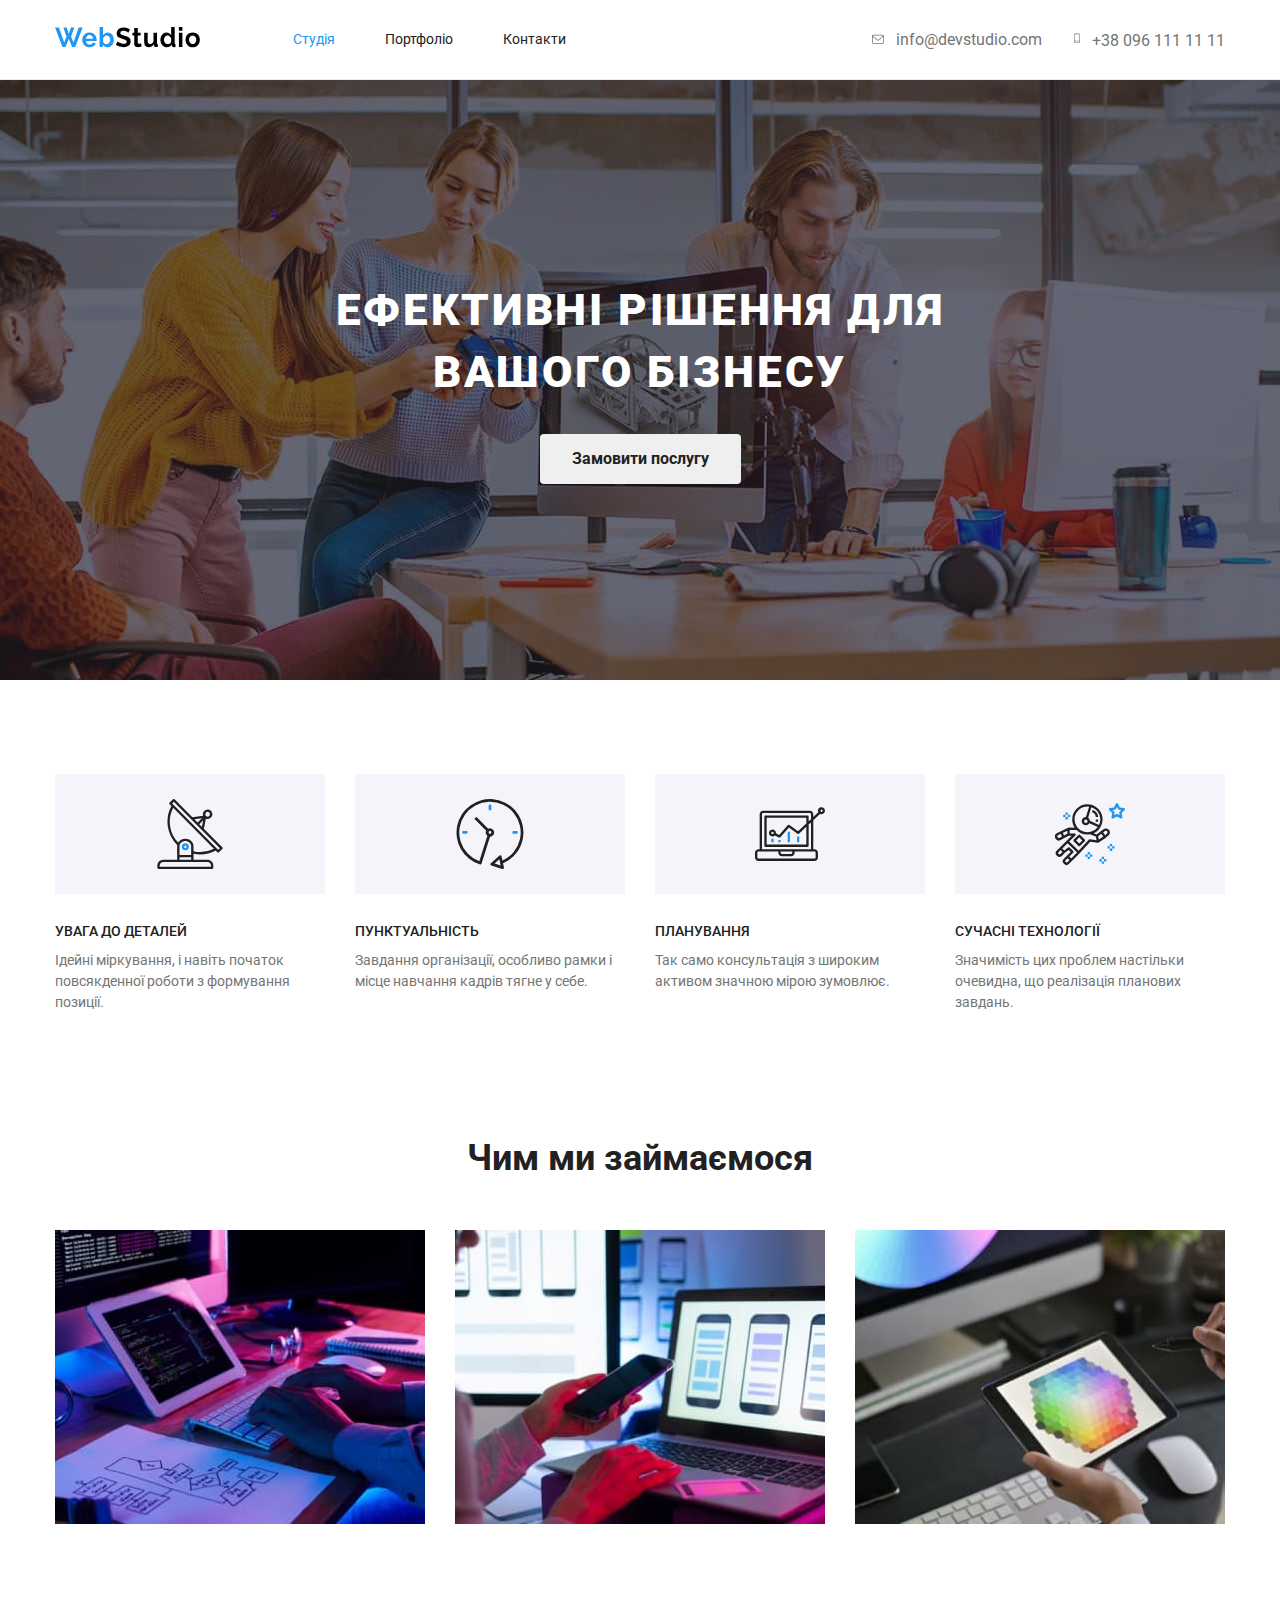
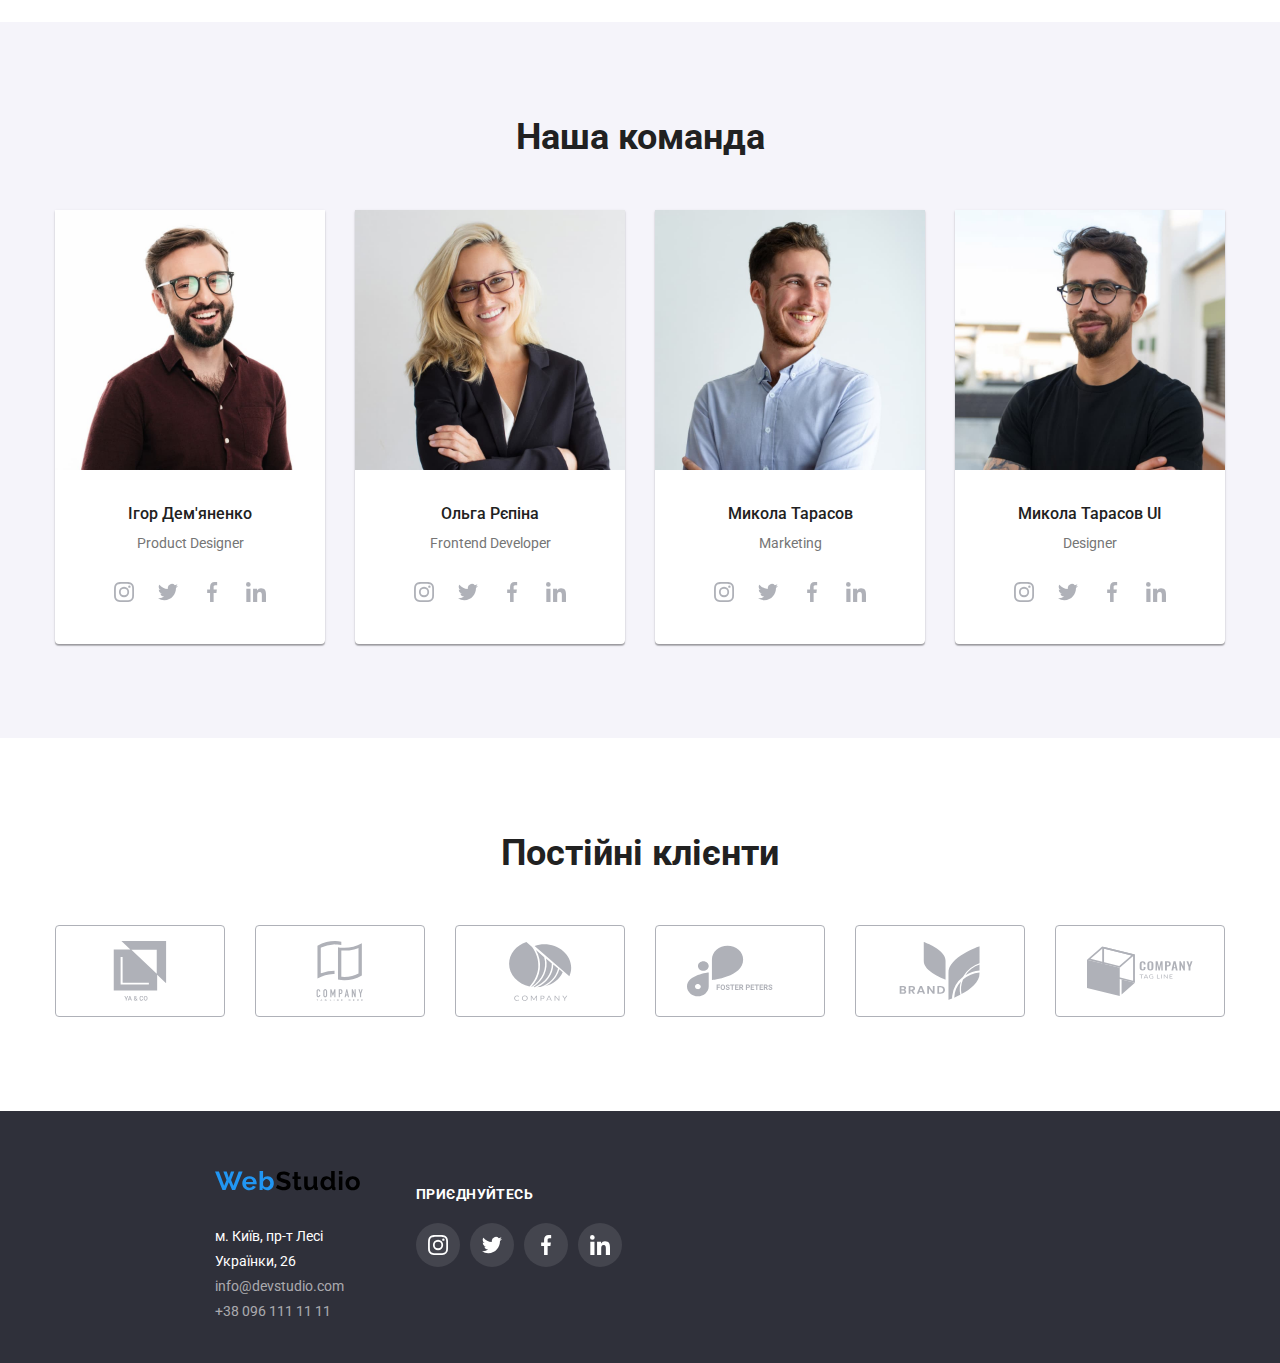
<file: index.html>
<!DOCTYPE html>
<html lang="ua">
  <head>
    <meta charset="UTF-8" />
    <meta http-equiv="X-UA-Compatible" content="IE=edge" />
    <meta name="viewport" content="width=device-width, initial-scale=1.0" />
    <title>Студія</title>
    <link
      href="https://fonts.googleapis.com/css2?family=Raleway:ital,wght@0,700;1,700&family=Roboto:ital,wght@0,400;0,500;0,700;0,900;1,400;1,500;1,700;1,900&display=swap"
      rel="stylesheet"
    />
    <link
      rel="stylesheet"
      href="https://cdnjs.cloudflare.com/ajax/libs/modern-normalize/1.1.0/modern-normalize.min.css"
    />
    <link rel="stylesheet" href="./css/styles.css" />
  </head>
  <body>
    <!--шапка-->
    <header class="page-header">
      <div class="container">
        <nav class="main-nav">
          <a class="link-logo" href="/">
            <img src="./images/logo.svg" alt="логотип" width="145" />
          </a>
          <ul class="site-nav-list">
            <li><a class="link-nav current" href="./index.html">Студія</a></li>
            <li><a class="link-nav" href="./portfolio.html">Портфоліо</a></li>
            <li><a class="link-nav" href="#">Контакти</a></li>
          </ul>
          <ul class="items main-nav">
            <li class="items-li">
              <a
                class="link-nav link-nav-color"
                href="mailto:info@devstudio.com"
              >
                <svg class="icon mail" width="16" height="12">
                  <use href="./images/icons.svg#envelope"></use></svg
                >info@devstudio.com</a
              >
            </li>
            <li class="items-li">
              <a class="link-nav link-nav-color" href="tel:+38 096 111 11 11">
                <svg class="icon phone" width="10" height="16">
                  <use href="./images/icons.svg#smartphone"></use></svg
                >+38 096 111 11 11</a
              >
            </li>
          </ul>
        </nav>
      </div>
    </header>
    <main>
      <!--герой-->
      <section class="hero-section overlay">
        <h1 class="hero-title">
          Ефективні рішення для <br />
          вашого бізнесу
        </h1>
        <button class="hero-pointer" type="button">Замовити послугу</button>
      </section>
      <!--переваги-->
      <section class="section">
        <div class="container">
          <ul class="benefits-items">
            <li class="list-item-icon">
              <div class="benefits-container">
                <svg width="70" height="70">
                  <use href="./images/icons.svg#antenna"></use>
                </svg>
              </div>
              <h3 class="title items-text">УВАГА ДО ДЕТАЛЕЙ</h3>
              <p class="text items-text">
                Ідейні міркування, і навіть початок повсякденної роботи з
                формування позиції.
              </p>
            </li>
            <li class="list-item-icon">
              <div class="benefits-container">
                <svg width="70" height="70">
                  <use href="./images/icons.svg#clock"></use>
                </svg>
              </div>
              <h3 class="title items-text">ПУНКТУАЛЬНІСТЬ</h3>
              <p class="text items-text">
                Завдання організації, особливо рамки і місце навчання кадрів
                тягне у себе.
              </p>
            </li>
            <li class="list-item-icon">
              <div class="benefits-container">
                <svg width="70" height="70">
                  <use href="./images/icons.svg#diagram"></use>
                </svg>
              </div>
              <h3 class="title items-text">ПЛАНУВАННЯ</h3>
              <p class="text items-text">
                Так само консультація з широким активом значною мірою зумовлює.
              </p>
            </li>
            <li class="list-item-icon">
              <div class="benefits-container">
                <svg width="70" height="70">
                  <use href="./images/icons.svg#astronaut"></use>
                </svg>
              </div>
              <h3 class="title items-text">СУЧАСНІ ТЕХНОЛОГІЇ</h3>
              <p class="text items-text">
                Значимість цих проблем настільки очевидна, що реалізація
                планових завдань.
              </p>
            </li>
          </ul>
        </div>
      </section>
      <!--заняття-->
      <section class="section job">
        <div class="container">
          <h2 class="subject-title">Чим ми займаємося</h2>
          <ul class="items">
            <li class="items-li">
              <img src="./images/work_1.jpg" alt="клавіатура" width="370" />
            </li>
            <li class="items-li">
              <img src="./images/work_2.jpg" alt="телефон" width="370" />
            </li>
            <li class="items-li">
              <img src="./images/work_3.jpg" alt="палітра" width="370" />
            </li>
          </ul>
        </div>
      </section>
      <!--працівники-->
      <section class="section-team">
        <div class="container-team">
          <h3 class="subject-title-team">Наша команда</h3>
          <ul class="item items-team">
            <li class="border items-li">
              <img
                class="foto"
                src="./images/igor.jpg"
                alt="хлопець усміхається"
                width="270"
              />
              <h3 class="name">Ігор Дем'яненко</h3>
              <p class="text-team">Product Designer</p>
              <ul class="social-links list">
                <li>
                  <a class="social-networks" href="https://www.instagram.com/">
                    <svg width="20" height="20">
                      <use href="./images/icons.svg#instagram"></use>
                    </svg>
                  </a>
                </li>
                <li>
                  <a class="social-networks" href="https://twitter.com/">
                    <svg width="20" height="20">
                      <use href="./images/icons.svg#twitter"></use></svg
                  ></a>
                </li>
                <li>
                  <a class="social-networks" href="https://www.facebook.com/">
                    <svg width="20" height="20">
                      <use href="./images/icons.svg#facebook"></use></svg
                  ></a>
                </li>
                <li>
                  <a class="social-networks" href="https://www.linkedin.com/">
                    <svg width="20" height="20">
                      <use href="./images/icons.svg#linkedin"></use></svg
                  ></a>
                </li>
              </ul>
            </li>
            <li class="border items-li">
              <img
                class="foto"
                src="./images/olga.jpg"
                alt="дівчина блондинка"
                width="270"
              />
              <h3 class="name">Ольга Рєпіна</h3>
              <p class="text-team">Frontend Developer</p>
              <ul class="social-links list">
                <li>
                  <a class="social-networks" href="https://www.instagram.com/">
                    <svg width="20" height="20">
                      <use href="./images/icons.svg#instagram"></use>
                    </svg>
                  </a>
                </li>
                <li>
                  <a class="social-networks" href="https://twitter.com/">
                    <svg width="20" height="20">
                      <use href="./images/icons.svg#twitter"></use></svg
                  ></a>
                </li>
                <li>
                  <a class="social-networks" href="https://www.facebook.com/">
                    <svg width="20" height="20">
                      <use href="./images/icons.svg#facebook"></use></svg
                  ></a>
                </li>
                <li>
                  <a class="social-networks" href="https://www.linkedin.com/">
                    <svg width="20" height="20">
                      <use href="./images/icons.svg#linkedin"></use></svg
                  ></a>
                </li>
              </ul>
            </li>
            <li class="border items-li">
              <img
                class="foto"
                src="./images/kolya.jpg"
                alt="хлопець в сорочці"
                width="270"
              />
              <h3 class="name">Микола Тарасов</h3>
              <p class="text-team">Marketing</p>
              <ul class="social-links list">
                <li>
                  <a class="social-networks" href="https://www.instagram.com/">
                    <svg width="20" height="20">
                      <use href="./images/icons.svg#instagram"></use>
                    </svg>
                  </a>
                </li>
                <li>
                  <a class="social-networks" href="https://twitter.com/">
                    <svg width="20" height="20">
                      <use href="./images/icons.svg#twitter"></use></svg
                  ></a>
                </li>
                <li>
                  <a class="social-networks" href="https://www.facebook.com/">
                    <svg width="20" height="20">
                      <use href="./images/icons.svg#facebook"></use></svg
                  ></a>
                </li>
                <li>
                  <a class="social-networks" href="https://www.linkedin.com/">
                    <svg width="20" height="20">
                      <use href="./images/icons.svg#linkedin"></use></svg
                  ></a>
                </li>
              </ul>
            </li>
            <li class="border items-li">
              <img
                class="foto"
                src="./images/misha.jpg"
                alt="хлопець в окулярах"
                width="270"
              />
              <h3 class="name">Микола Тарасов UI</h3>
              <p class="text-team">Designer</p>
              <ul class="social-links list">
                <li>
                  <a class="social-networks" href="https://www.instagram.com/">
                    <svg width="20" height="20">
                      <use href="./images/icons.svg#instagram"></use>
                    </svg>
                  </a>
                </li>
                <li>
                  <a class="social-networks" href="https://twitter.com/">
                    <svg width="20" height="20">
                      <use href="./images/icons.svg#twitter"></use></svg
                  ></a>
                </li>
                <li>
                  <a class="social-networks" href="https://www.facebook.com/">
                    <svg width="20" height="20">
                      <use href="./images/icons.svg#facebook"></use></svg
                  ></a>
                </li>
                <li>
                  <a class="social-networks" href="https://www.linkedin.com/">
                    <svg width="20" height="20">
                      <use href="./images/icons.svg#linkedin"></use></svg
                  ></a>
                </li>
              </ul>
            </li>
          </ul>
        </div>
      </section>
      <section class="section clients">
        <div class="container">
          <h2 class="subject-title">Постійні клієнти</h2>
          <ul class="clients-list list">
            <li>
              <a class="link-client" href="">
                <svg width="106" height="60">
                  <use href="./images/icons.svg#group-1"></use>
                </svg>
              </a>
            </li>
            <li>
              <a class="link-client" href="">
                <svg width="106" height="60">
                  <use href="./images/icons.svg#group-2"></use>
                </svg>
              </a>
            </li>
            <li>
              <a class="link-client" href="">
                <svg width="106" height="60">
                  <use href="./images/icons.svg#group-3"></use>
                </svg>
              </a>
            </li>
            <li>
              <a class="link-client" href="">
                <svg width="106" height="60">
                  <use href="./images/icons.svg#group-4"></use>
                </svg>
              </a>
            </li>
            <li>
              <a class="link-client" href="">
                <svg width="106" height="60">
                  <use href="./images/icons.svg#group-5"></use>
                </svg>
              </a>
            </li>
            <li>
              <a class="link-client" href="">
                <svg width="106" height="60">
                  <use href="./images/icons.svg#group-6"></use>
                </svg>
              </a>
            </li>
          </ul>
        </div>
      </section>
    </main>
    <!--підвал-->
    <footer class="background-footer">
      <div class="container-footer">
        <a class="link-footer-logo" href="/">
          <img
            class="link-footer-logo"
            src="./images/logo.svg"
            alt="логотип"
            width="145"
        /></a>
        <ul class="adress">
          <li class="link-footer-adress">м. Київ, пр-т Лесі Українки, 26</li>
          <li>
            <a class="link-footer-mail" href="mailto:info@devstudio.com"
              >info@devstudio.com</a
            >
          </li>
          <li>
            <a class="link-footer" href="tel:+38 096 111 11 11"
              >+38 096 111 11 11</a
            >
          </li>
        </ul>
      </div>

      <div class="social-footer">
        <p>Приєднуйтесь</p>
        <ul class="social-links-footer list">
          <li>
            <a class="social-icon-footer" href="https://www.instagram.com/">
              <svg width="20" height="20">
                <use href="./images/icons.svg#instagram"></use>
              </svg>
            </a>
          </li>
          <li>
            <a class="social-icon-footer" href="https://twitter.com/">
              <svg width="20" height="20">
                <use href="./images/icons.svg#twitter"></use>
              </svg>
            </a>
          </li>
          <li>
            <a class="social-icon-footer" href="https://www.facebook.com/">
              <svg width="20" height="20">
                <use href="./images/icons.svg#facebook"></use>
              </svg>
            </a>
          </li>
          <li>
            <a class="social-icon-footer" href="https://www.linkedin.com/">
              <svg width="20" height="20">
                <use href="./images/icons.svg#linkedin"></use>
              </svg>
            </a>
          </li>
        </ul>
      </div>
    </footer>
  </body>
</html>
</file>
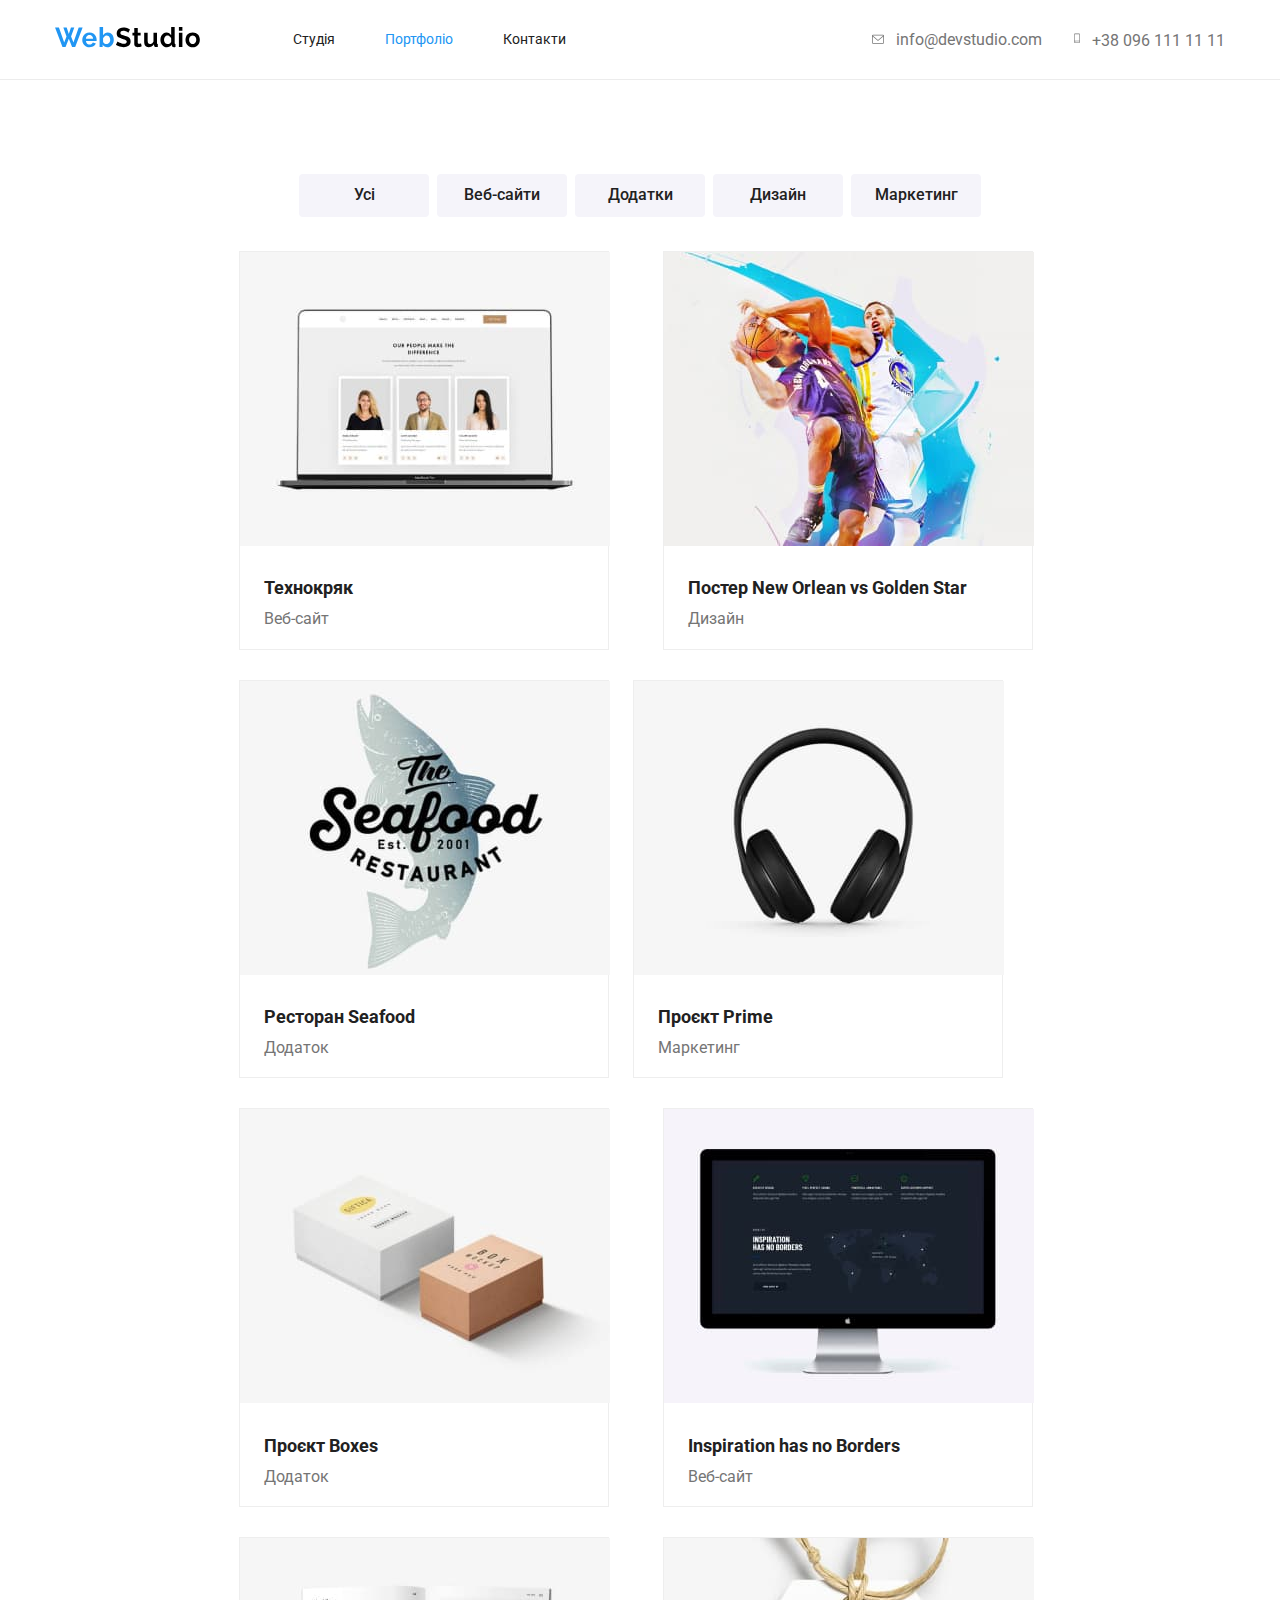
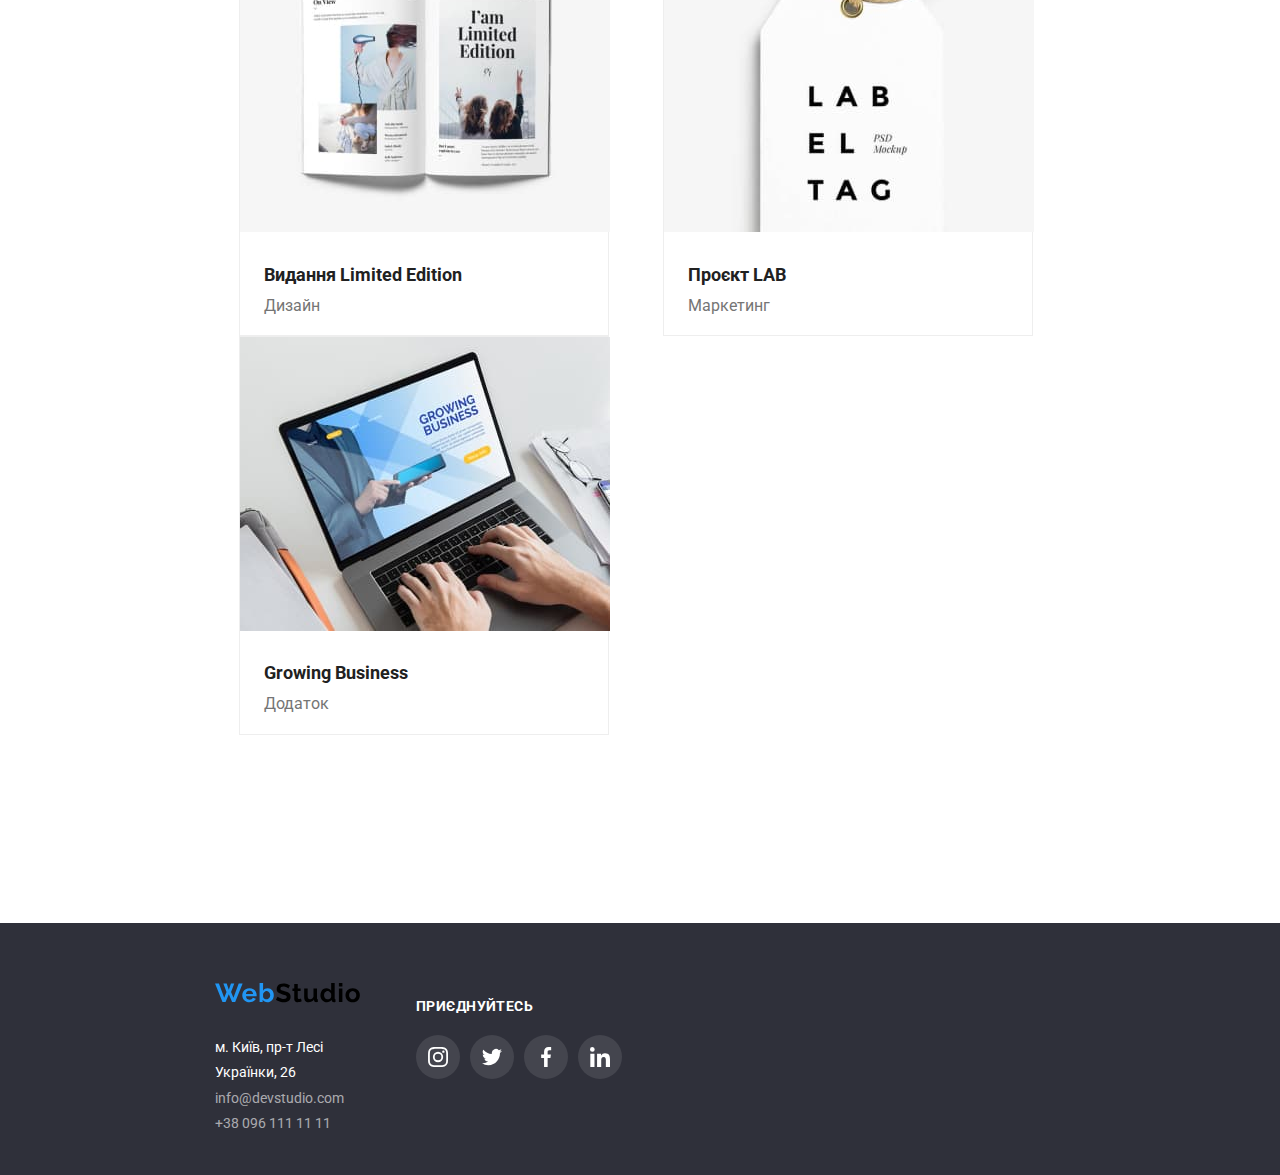
<file: portfolio.html>
<!DOCTYPE html>
<html lang="ua">
<head>
    <meta charset="UTF-8">
    <meta http-equiv="X-UA-Compatible" content="IE=edge">
    <meta name="viewport" content="width=device-width, initial-scale=1.0">
    <title>Портфоліо</title>
    <link href="https://fonts.googleapis.com/css2?family=Raleway:ital,wght@0,700;1,700&family=Roboto:ital,wght@0,400;0,500;0,700;0,900;1,400;1,500;1,700;1,900&display=swap" rel="stylesheet">
    <link rel="stylesheet" href="https://cdnjs.cloudflare.com/ajax/libs/modern-normalize/1.1.0/modern-normalize.min.css">
    <link rel="stylesheet" href="./css/styles.css"/>
</head>
<body>
    <!--шапка-->
    <header class="page-header">
      <div class="container">
        <nav class="main-nav">
          <a class="link-logo" href="/">
            <img src="./images/logo.svg" alt="логотип" width="145" />
          </a>
          <ul class="site-nav-list">
            <li><a class="link-nav" href="./index.html">Студія</a></li>
            <li><a class="link-nav current" href="./portfolio.html">Портфоліо</a></li>
            <li><a class="link-nav" href="#">Контакти</a></li>
          </ul>
          <ul class="items main-nav">
            <li class="items-li">
              <a class="link-nav link-nav-color" href="mailto:info@devstudio.com">
                <svg class="icon mail" width="16" height="12">
                  <use href="./images/icons.svg#envelope"></use>
              </svg>info@devstudio.com</a
              >
            </li>
            <li class="items-li">
              <a class="link-nav link-nav-color" href="tel:+38 096 111 11 11">
                <svg class="icon phone" width="10" height="16">
                  <use href="./images/icons.svg#smartphone"></use>
              </svg>+38 096 111 11 11</a
              >
            </li>
          </ul>
        </nav>
      </div>
    </header>
    <main>
        <!--набір кнопок-->
        <section class="section">
          <div class="container-inline">
            <ul class="items-pointer">
                <li><button class="pointer" type="button">Усі</button></li>
                <li><button class="pointer" type="button">Веб-сайти</button></li>
                <li><button class="pointer" type="button">Додатки</button></li>
                <li><button class="pointer" type="button">Дизайн</button></li>
                <li><button class="pointer" type="button">Маркетинг</button></li>
            </ul>
          </div>
        <!--основний контент-->
        <div>
            <ul class="items-portfolio">
                <li class="item-portfolio item-portfolio-border">
                  <img class="desc" src="./images/technokryak.jpg" alt="веб-сайт на якому зображені 3 людини" width="370" /><h2 class="subject">Технокряк</h2>
                  <p class="item-portfolio">Веб-сайт</p>
                </li>
                <li class="item-portfolio item-portfolio-border">
                    <img class="desc" src="./images/new orlean vs golden star.jpg" alt="зображені 2 баскетболиста" width="370" /><h2 class="subject">Постер New Orlean vs Golden Star</h2>
                    <p class="item-portfolio">Дизайн</p>
                  </li>
                  <li class="item-portfolio item-portfolio-border">
                    <img class="desc" src="./images/seafood.jpg" alt="ресторан морської кухні" width="370" /><h2 class="subject">Ресторан Seafood</h2>
                    <p class="item-portfolio">Додаток</p>
                  </li>
                  <li class="item-portfolio item-portfolio-border">
                    <img class="desc" src="./images/prime.jpg" alt="навушники" width="370" /><h2 class="subject">Проєкт Prime</h2>
                    <p class="item-portfolio">Маркетинг</p>
                  </li>
                  <li class="item-portfolio item-portfolio-border">
                    <img class="desc" src="./images/boxes.jpg" alt="зображені 2 коробки" width="370" /><h2 class="subject">Проєкт Boxes</h2>
                    <p class="item-portfolio">Додаток</p>
                  </li>
                  <li class="item-portfolio item-portfolio-border">
                    <img class="desc" src="./images/inspiration has no borders.jpg" alt="веб-сайт на якому зображена мапа світу" width="370" /><h2 class="subject">Inspiration has no Borders</h2>
                    <p class="item-portfolio">Веб-сайт</p>
                  </li>
                  <li class="item-portfolio item-portfolio-border">
                    <img class="desc" src="./images/limited edition.jpg" alt="розгорнутий журнал" width="370" /><h2 class="subject">Видання Limited Edition</h2>
                    <p class="item-portfolio">Дизайн</p>
                  </li>
                  <li class="item-portfolio item-portfolio-border">
                    <img class="desc" src="./images/lab.jpg" alt="брелок на нитці" width="370" /><h2 class="subject">Проєкт LAB</h2>
                    <p class="item-portfolio">Маркетинг</p>
                  </li>
                  <li class="item-portfolio item-portfolio-border">
                    <img class="desc" src="./images/growing business.jpg" alt="ноутбук з зображенням додатку" width="370" /><h2 class="subject">Growing Business</h2>
                    <p class="item-portfolio">Додаток</p>
                  </li>
                </div>
            </section>
    </main>
    <!--підвал-->
    <footer class="background-footer">
      <div class="container-footer">
        <a class="link-footer-logo" href="/">
          <img
            class="link-footer-logo"
            src="./images/logo.svg"
            alt="логотип"
            width="145"
        /></a>
        <ul class="adress">
          <li class="link-footer-adress">м. Київ, пр-т Лесі Українки, 26</li>
          <li>
            <a class="link-footer-mail" href="mailto:info@devstudio.com"
              >info@devstudio.com</a
            >
          </li>
          <li>
            <a class="link-footer" href="tel:+38 096 111 11 11"
              >+38 096 111 11 11</a
            >
          </li>
        </ul>
      </div>

      <div class="social-footer">
        <p>Приєднуйтесь</p>
        <ul class="social-links-footer list">
          <li>
            <a class="social-icon-footer" href="https://www.instagram.com/">
              <svg width="20" height="20">
                <use href="./images/icons.svg#instagram"></use>
              </svg>
            </a>
          </li>
          <li>
            <a class="social-icon-footer" href="https://twitter.com/">
              <svg width="20" height="20">
                <use href="./images/icons.svg#twitter"></use>
              </svg>
            </a>
          </li>
          <li>
            <a class="social-icon-footer" href="https://www.facebook.com/">
              <svg width="20" height="20">
                <use href="./images/icons.svg#facebook"></use>
              </svg>
            </a>
          </li>
          <li>
            <a class="social-icon-footer" href="https://www.linkedin.com/">
              <svg width="20" height="20">
                <use href="./images/icons.svg#linkedin"></use>
              </svg>
            </a>
          </li>
        </ul>
      </div>
    </footer>
  </body>
</html>
</file>
<file: css/styles.css>
/* колір головного тексту #757575 */
/* другорядний колір тексту #212121 */
/* колір background хедера #FFFFFF*/
/* колір background героя #2F303A */
/* колір background класу переваг і занять #F5F5F5*/
/* колір background класу працівники #F5F4FA */
/* колір background футера #2F303A*/
/* акцент #2196F3*/
:root {
  --brand-color: #757575;
  --secondary-color: #212121;
  --primary-white-color: #ffffff;
  --hover-color: #2196f3;
}
body {
  font-family: "Roboto", raleway;
  background-color: var(--primary-white-color);
  color: var(--secondary-color);
}
h1,
h2,
h3,
h4,
h5,
h6,
p,
ul {
  padding: 0;
  margin: 0;
  list-style: none;
}

/*шапка*/
.page-header {
  background-color: var(--primary-white-color);
  border-bottom: 1px solid #ececec;
}
.link-logo {
  margin-right: 93px;
}
.link-nav {
  text-decoration: none;
  color: var(--secondary-color);
}
.main-nav {
  display: flex;
  align-items: center;
}
.link-nav-color {
  fill: var(--brand-color);
  color: var(--brand-color);
}
.main-nav .link-nav-color:hover,
.main-nav .link-nav-color:focus {
  color: var(--hover-color);
  fill: var(--hover-color);
}
.site-nav-list .current {
  color: var(--hover-color);
}
.site-nav-list {
  display: flex;
}
.site-nav-list li {
  margin-right: 50px;
}
.site-nav-list li:last-child {
  margin-right: 0;
}
.site-nav-list .link-nav {
  display: block;
  padding-top: 32px;
  padding-bottom: 32px;

  font-weight: 500px;
  font-size: 14px;
  line-height: 1.1;
  text-decoration: none;
}
.icon {
  margin-right: 10px;
}
/*
.icon-header-first::before{
  content: url(../images/envelope.svg);
  width: 20px;
  height: 20px;
  margin-right: 10px;
  background-position: center;
  background-size: contain;
  background-repeat: no-repeat;
}
.icon-header-second::before{
  content: url(../images/smartphone.svg);
  width: 20px;
  height: 20px;
  margin-right: 10px;
  background-position: center;
  background-size: contain;
  background-repeat: no-repeat;
} */
.items {
  display: flex;
  margin-left: auto;
}
.items li {
  margin-right: 30px;
}
.items li:last-child {
  margin-right: 0;
}
.items-team {
  display: flex;
  margin-left: auto;
}
.items-team > .items-li {
  margin-right: 30px;
}
.items-team > .items-li:last-child {
  margin-right: 0;
}
.benefits-items {
  display: flex;
  margin-left: auto;
}
.benefits-items li {
  margin-right: 30px;
}
.benefits-items li:last-child {
  margin-right: 0;
}
.items-portfolio {
  margin-bottom: 94px;
}
.section {
  padding-top: 94px;
  padding-bottom: 94px;
}
/*герой*/
.hero-section {
  padding-top: 200px;
  padding-bottom: 200px;
  justify-content: center;
  text-align: center;
  margin-left: auto;
  margin-right: auto;
  background-color: #2f303a;
}
.hero-title {
  margin-bottom: 30px;
  font-weight: 900;
  color: var(--primary-white-color);
  font-size: 44px;
  line-height: 1.4;
  font-weight: 900;
  letter-spacing: 0.06em;
  text-transform: uppercase;
}
.hero-pointer {
  border-radius: 4px;
  padding: 10px 32px;
  font-weight: 700;
  border: 1px transparent;
  color: var(--secondary-color);

  font-size: 16px;
  line-height: 1.9;
  cursor: pointer;
  text-align: center;
}
.hero-pointer:hover,
.hero-pointer:focus {
  background: var(--hover-color);
  box-shadow: 0px 4px 4px rgba(0, 0, 0, 0.15);
  border-radius: 4px;
  color: var(--primary-white-color);
}
.overlay {
  display: block;
  max-width: 1600px;
  height: 600px;
  margin-left: auto;
  margin-right: auto;
  background-image: linear-gradient(
      to right,
      rgba(47, 48, 58, 0.4),
      rgba(47, 48, 58, 0.4)
    ),
    url(../images/team-work.jpg);
  background-position: center;
  background-size: cover;
  background-repeat: no-repeat;
}

/*
.list-item-icon::before{
  content: '';
  display: block;
  height: 120px;
  background-position: center;
  background-size: contain;
  background-repeat: no-repeat;
}
.list-item-icon:nth-child(1)::before{
  content: url(../images/antenna\ 1.svg);
}
.list-item-icon:nth-child(2)::before{
  content: url(../images/clock\ 1.svg);
}
.list-item-icon:nth-child(3)::before{
  content: url(../images/diagram\ 1.svg);
}
.list-item-icon:nth-child(4)::before{
  content: url(../images/astronaut\ 1.svg);
}
*/
.items-text {
  display: flex;
  text-align: left;
  margin-left: auto;
}
.job {
  padding-top: 0;
}
.subject-title {
  margin-bottom: 50px;
  margin-left: 0;
  margin-right: 0;
  font-weight: 700;
  font-size: 36px;
  line-height: 1.2;
  background-color: var(--primary-white-color);
  color: var(--secondary-color);
}
.subject-title-team {
  margin-bottom: 50px;
  margin-left: 0;
  margin-right: 0;
  font-weight: 700;
  font-size: 36px;
  line-height: 1.2;
  background-color: #f5f4fa;
  color: var(--secondary-color);
}
.title {
  margin-bottom: 10px;
  font-weight: 700;
  font-size: 14px;
  line-height: 1.1;
  color: var(--secondary-color);
  font-weight: 500;
}
.text {
  margin-bottom: 30px;
  font-size: 14px;
  line-height: 1.5;
  color: var(--brand-color);
}
.name {
  font-weight: 500;
  font-size: 16px;
  line-height: 1.2;
  color: var(--secondary-color);
}
.container {
  width: 1200px;
  padding-left: 15px;
  padding-right: 15px;
  margin-left: auto;
  margin-right: auto;
  margin: 0 auto;
  padding: 0 15px;
  text-align: center;
  background-color: var(--primary-white-color);
}
.item {
  text-align: center;
  font-size: 16px;
  line-height: 1.2;
  color: var(--secondary-color);
}
.foto {
  margin-bottom: 30px;
}
.border {
  background: var(--primary-white-color);
  box-shadow: 0px 1px 3px rgba(0, 0, 0, 0.12), 0px 1px 1px rgba(0, 0, 0, 0.14),
    0px 2px 1px rgba(0, 0, 0, 0.2);
  border-radius: 0px 0px 4px 4px;
}
.container-team {
  width: 1200px;
  padding-left: 15px;
  padding-right: 15px;
  margin-left: auto;
  margin-right: auto;
}
.section-team {
  text-align: center;
  padding-top: 94px;
  padding-bottom: 94px;
  background: #f5f4fa;
}
.name {
  margin-bottom: 10px;
}
.benefits-container {
  display: flex;
  width: 270px;
  height: 120px;
  background-color: #f5f4fa;
  margin-bottom: 30px;
  justify-content: center;
  align-items: center;
}

/*працівники*/

.list {
  list-style: none;
  padding: 0;
  margin: 0;
}
.social-links {
  display: flex;
  justify-content: center;
  padding-bottom: 30px;
  padding-left: 32px;
  padding-right: 32px;
}
.social-networks {
  margin-right: 10px;
  fill: #afb1b8;
  display: flex;
  align-items: center;
  justify-content: center;
  width: 44px;
  height: 44px;
  border-radius: 50%;
}
.social-networks:last-child {
  margin-right: 0;
}
.social-networks:hover,
.social-networks:focus {
  fill: var(--primary-white-color);
  background-color: var(--hover-color);
}
.text-team {
  margin-bottom: 16px;
  font-size: 14px;
  line-height: 1.5;
  color: var(--brand-color);
}
/*
.social-icon{
  content: '';
  align-items: center;
  display: inline-block;
  width: 44px;
  height: 44px;
  border-radius: 50%;
  background-position: center;
  background-size: 20px;
  background-repeat: no-repeat;
}
.social-icon:nth-child(1)::before{
  content: url(../images/instagram\ 2.svg);
}
.social-icon:nth-child(2)::before{
  content: url(../images/twitter\ 1.svg);
}
.social-icon:nth-child(3)::before{
  content: url(../images/facebook\ 1.svg);
}
.social-icon:nth-child(4)::before{
  content: url(../images/linkedin\ 1.svg);
}*/

/*постійні клієнти*/
.clients-list {
  display: flex;
}

.clients-list .link-client {
  display: flex;
  width: 170px;
  height: 92px;
  justify-content: center;
  align-items: center;
  border: 1px solid #afb1b8;
  border-radius: 4px;
  fill: #afb1b8;
}

.link-client:hover,
.link-client:focus {
  fill: var(--hover-color);
  border: 1px solid var(--hover-color);
}

.clients-list li:not(:last-child) {
  margin-right: 30px;
}

/*портфолио*/

.container-inline {
  padding-left: 15px;
  padding-right: 15px;
  margin-left: auto;
  margin-right: auto;
}
.pointer {
  min-width: 130px;
  margin-bottom: 34px;
  padding: 6px 22px;
  background: #f5f4fa;
  border-radius: 4px;
  font-weight: 500;
  font-size: 16px;
  line-height: 1.9;
  color: var(--secondary-color);
  border: 1px transparent;
  cursor: pointer;
  text-align: center;
}
.pointer:hover,
.pointer:focus {
  background: var(--hover-color);
  box-shadow: 0px 4px 4px rgba(0, 0, 0, 0.25);
  border-radius: 4px;
  color: var(--primary-white-color);
}
.subject {
  margin-left: 24px;
  padding-top: 20px;
  padding-bottom: 4px;
  font-weight: 700;
  font-size: 18px;
  line-height: 2;
  color: var(--secondary-color);
}
.items-pointer {
  display: flex;
  justify-content: center;
}
.items-pointer li {
  margin-right: 8px;
}
.items-pointer li:last-child {
  margin-right: 0;
}
.items-pointer .link-nav {
  display: block;
}
.items-portfolio {
  display: flex;
  flex-wrap: wrap;
  margin-left: 215px;
}
.item-portfolio {
  width: 370px;
  margin-left: 24px;
  margin-right: 30px;
  margin-bottom: 30px;
  padding-bottom: 10px;
  color: var(--brand-color);
}
.item-portfolio-border {
  border: 1px solid #eeeeee;
}
.item-portfolio-border:hover {
  box-shadow: 0px 4px 4px rgba(0, 0, 0, 0.25);
}
.item-portfolio:nth-child(3n) {
  margin-right: 0;
}
.item-portfolio:nth-last-child(-n + 3) {
  margin-bottom: 0;
}
/*футер*/
.container-footer {
  justify-content: flex-start;
  margin-left: 215px;
}
.link-footer-logo {
  padding-top: 60px;
  padding-bottom: 28px;
}
.link-footer-adress {
  font-size: 14px;
  line-height: 1.8;
  color: var(--primary-white-color);
}
.link-footer-mail {
  text-decoration: none;
  padding-top: 12px;
  padding-bottom: 12px;
  font-size: 14px;
  line-height: 1.8;
  color: rgba(255, 255, 255, 0.6);
}
.link-footer {
  text-decoration: none;
  font-size: 14px;
  line-height: 1.8;
  color: rgba(255, 255, 255, 0.6);
}
.background-footer {
  display: inline-flex;
  background-color: #2f303a;
}
.social-links-footer {
  display: flex;
  justify-content: center;
}
.social-footer {
  display: inline-block;
  margin-top: 76px;
  margin-bottom: 96px;
  margin-left: 56px;
  margin-right: 892px;
}
.social-footer p {
  color: var(--primary-white-color);
  text-transform: uppercase;
  font-weight: 700;
  font-size: 14px;
  line-height: 1.14;
  letter-spacing: 0.03em;
  margin-bottom: 20px;
}
.social-icon-footer {
  fill: var(--primary-white-color);
  margin-right: 10px;
  display: flex;
  align-items: center;
  justify-content: center;
  width: 44px;
  height: 44px;
  border-radius: 50%;
  background-color: rgba(255, 255, 255, 0.1);
}
.social-icon-footer:hover,
.social-icon-footer:focus {
  fill: var(--primary-white-color);
  background-color: var(--hover-color);
}
</file>
